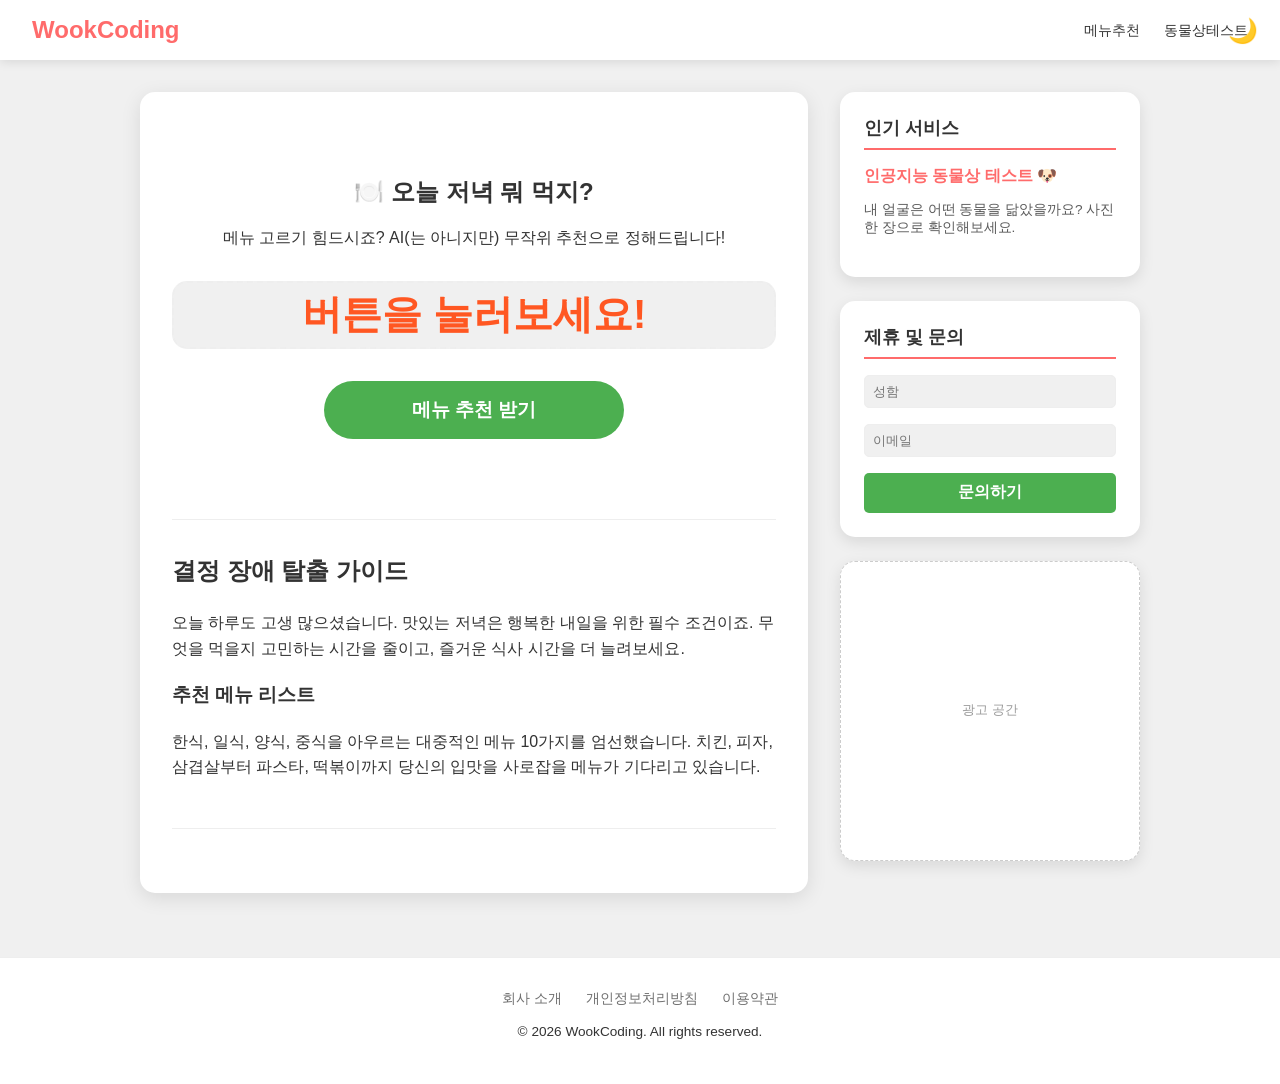
<file: index.html>
<!doctype html>
<html lang="ko">
<head>
  <!-- Google tag (gtag.js) -->
  <script async src="https://www.googletagmanager.com/gtag/js?id=G-76QDKRQXMP"></script>
  <script>
    window.dataLayer = window.dataLayer || [];
    function gtag(){dataLayer.push(arguments);}
    gtag('js', new Date());

    gtag('config', 'G-76QDKRQXMP');
  </script>
  <!-- Microsoft Clarity -->
  <script type="text/javascript">
      (function(c,l,a,r,i,t,y){
          c[a]=c[a]||function(){(c[a].q=c[a].q||[]).push(arguments)};
          t=l.createElement(r);t.async=1;t.src="https://www.clarity.ms/tag/"+i;
          y=l.getElementsByTagName(r)[0];y.parentNode.insertBefore(t,y);
      })(window, document, "clarity", "script", "wlav4t1hka");
  </script>
  <meta charset="UTF-8" />
  <meta name="viewport" content="width=device-width, initial-scale=1.0" />
  <meta name="google-adsense-account" content="ca-pub-8767980338542086">
  <meta name="description" content="오늘 저녁 뭐 먹지? 고민될 때 버튼 하나로 해결하는 저녁 메뉴 추천 서비스입니다.">
  <title>WookCoding - 오늘 저녁 메뉴 추천</title>
  <script async src="https://pagead2.googlesyndication.com/pagead/js/adsbygoogle.js?client=ca-pub-8767980338542086"
     crossorigin="anonymous"></script>
  <link href='style.css' rel='stylesheet'>
  <style>
    /* Navigation Bar */
    .navbar {
      display: flex;
      justify-content: space-between;
      align-items: center;
      padding: 1rem 2rem;
      background-color: var(--container-bg);
      box-shadow: 0 2px 10px var(--shadow-color);
      position: sticky;
      top: 0;
      z-index: 1000;
    }
    .nav-logo {
      font-size: 1.5rem;
      font-weight: bold;
      color: #ff6b6b;
      text-decoration: none;
    }
    .nav-links {
      display: flex;
      gap: 1.5rem;
      align-items: center;
    }
    .nav-links a {
      text-decoration: none;
      color: var(--text-color);
      font-weight: 500;
      font-size: 0.9rem;
      transition: color 0.2s;
    }
    .nav-links a:hover {
      color: #ff6b6b;
    }
    
    /* Layout Adjustments */
    body {
      display: block;
      min-height: 100vh;
    }
    .main-wrapper {
      max-width: 1000px;
      margin: 2rem auto;
      padding: 0 1rem;
      display: grid;
      grid-template-columns: 1fr 300px;
      gap: 2rem;
    }
    @media (max-width: 768px) {
      .main-wrapper {
        grid-template-columns: 1fr;
      }
    }
    
    .content-area {
      background-color: var(--container-bg);
      padding: 2rem;
      border-radius: 15px;
      box-shadow: 0 5px 20px var(--shadow-color);
    }
    
    .sidebar {
      display: flex;
      flex-direction: column;
      gap: 1.5rem;
    }
    .sidebar-widget {
      background-color: var(--container-bg);
      padding: 1.5rem;
      border-radius: 15px;
      box-shadow: 0 5px 15px var(--shadow-color);
    }
    .sidebar-widget h3 {
      margin-top: 0;
      font-size: 1.1rem;
      margin-bottom: 1rem;
      border-bottom: 2px solid #ff6b6b;
      padding-bottom: 0.5rem;
    }
    
    /* Footer */
    footer {
      background-color: var(--container-bg);
      padding: 2rem;
      margin-top: 4rem;
      text-align: center;
      font-size: 0.85rem;
      border-top: 1px solid var(--number-bg);
    }
    .footer-links {
      margin-bottom: 1rem;
      display: flex;
      justify-content: center;
      gap: 1.5rem;
    }
    .footer-links a {
      text-decoration: none;
      color: var(--text-color);
      opacity: 0.7;
    }
    
    /* Menu Recommender Styles */
    .menu-section {
      text-align: center;
      padding: 2rem 0;
    }
    #menu-display {
      font-size: 2.5rem;
      font-weight: bold;
      margin: 2rem 0;
      color: #ff5722;
      min-height: 4rem;
      display: flex;
      align-items: center;
      justify-content: center;
      border: 2px dashed var(--number-bg);
      border-radius: 15px;
      background-color: var(--bg-color);
    }
    
    #recommend-btn {
        width: 100%;
        max-width: 300px;
        padding: 1rem;
        font-size: 1.2rem;
        background-color: #4CAF50;
        color: white;
        border: none;
        border-radius: 50px;
        cursor: pointer;
        font-weight: 600;
        transition: transform 0.2s, background-color 0.2s;
    }
    #recommend-btn:hover {
        background-color: #45a049;
        transform: scale(1.05);
    }
  </style>
</head>
<body>
  <nav class="navbar">
    <a href="index.html" class="nav-logo">WookCoding</a>
    <div class="nav-links">
      <a href="index.html">메뉴추천</a>
      <a href="animal-test.html">동물상테스트</a>
      <button id="theme-toggle" class="theme-toggle" aria-label="Toggle dark mode">🌙</button>
    </div>
  </nav>

  <div class="main-wrapper">
    <main class="content-area">
      <section class="menu-section">
        <h1>🍽️ 오늘 저녁 뭐 먹지?</h1>
        <p>메뉴 고르기 힘드시죠? AI(는 아니지만) 무작위 추천으로 정해드립니다!</p>
        
        <div id="menu-display">버튼을 눌러보세요!</div>
        <button id="recommend-btn">메뉴 추천 받기</button>
      </section>

      <article style="margin-top: 3rem; text-align: left; line-height: 1.6;">
        <hr>
        <h2>결정 장애 탈출 가이드</h2>
        <p>오늘 하루도 고생 많으셨습니다. 맛있는 저녁은 행복한 내일을 위한 필수 조건이죠. 무엇을 먹을지 고민하는 시간을 줄이고, 즐거운 식사 시간을 더 늘려보세요.</p>
        <h3>추천 메뉴 리스트</h3>
        <p>한식, 일식, 양식, 중식을 아우르는 대중적인 메뉴 10가지를 엄선했습니다. 치킨, 피자, 삼겹살부터 파스타, 떡볶이까지 당신의 입맛을 사로잡을 메뉴가 기다리고 있습니다.</p>
      </article>

      <div class="comments-section">
        <hr>
        <div id="disqus_thread"></div>
      </div>
    </main>

    <aside class="sidebar">
      <div class="sidebar-widget">
        <h3>인기 서비스</h3>
        <ul style="list-style: none; padding: 0;">
          <li style="margin-bottom: 0.8rem;"><a href="animal-test.html" style="text-decoration: none; color: #ff6b6b; font-weight: bold;">인공지능 동물상 테스트 🐶</a></li>
          <li><p style="font-size: 0.85rem; opacity: 0.8;">내 얼굴은 어떤 동물을 닮았을까요? 사진 한 장으로 확인해보세요.</p></li>
        </ul>
      </div>

      <div class="sidebar-widget">
        <h3>제휴 및 문의</h3>
        <form action="https://formspree.io/f/xgodvvnv" method="POST" id="partnership-form">
          <div class="form-group" style="margin-bottom: 1rem;">
            <input type="text" name="name" required placeholder="성함" style="width: 100%; padding: 0.5rem; border-radius: 5px; border: 1px solid var(--number-bg); background: var(--bg-color); color: var(--text-color);">
          </div>
          <div class="form-group" style="margin-bottom: 1rem;">
            <input type="email" name="_replyto" required placeholder="이메일" style="width: 100%; padding: 0.5rem; border-radius: 5px; border: 1px solid var(--number-bg); background: var(--bg-color); color: var(--text-color);">
          </div>
          <button type="submit" id="submit-btn" style="width: 100%; padding: 0.6rem; background: var(--btn-bg); color: white; border: none; border-radius: 5px; cursor: pointer;">문의하기</button>
        </form>
      </div>
      
      <div class="sidebar-widget" style="min-height: 250px; display: flex; align-items: center; justify-content: center; border: 1px dashed #ccc;">
        <p style="font-size: 0.8rem; color: #999;">광고 공간</p>
      </div>
    </aside>
  </div>

  <footer>
    <div class="footer-links">
      <a href="about.html">회사 소개</a>
      <a href="privacy.html">개인정보처리방침</a>
      <a href="terms.html">이용약관</a>
    </div>
    <p>&copy; 2026 WookCoding. All rights reserved.</p>
  </footer>

  <script defer type="text/javascript" src="menu.js"></script>
  <script>
      (function() {
      var d = document, s = d.createElement('script');
      s.src = 'https://productbuilder-myjgdia0g9.disqus.com/embed.js';
      s.setAttribute('data-timestamp', +new Date());
      (d.head || d.body).appendChild(s);
      })();
  </script>
</body>
</html>
</file>
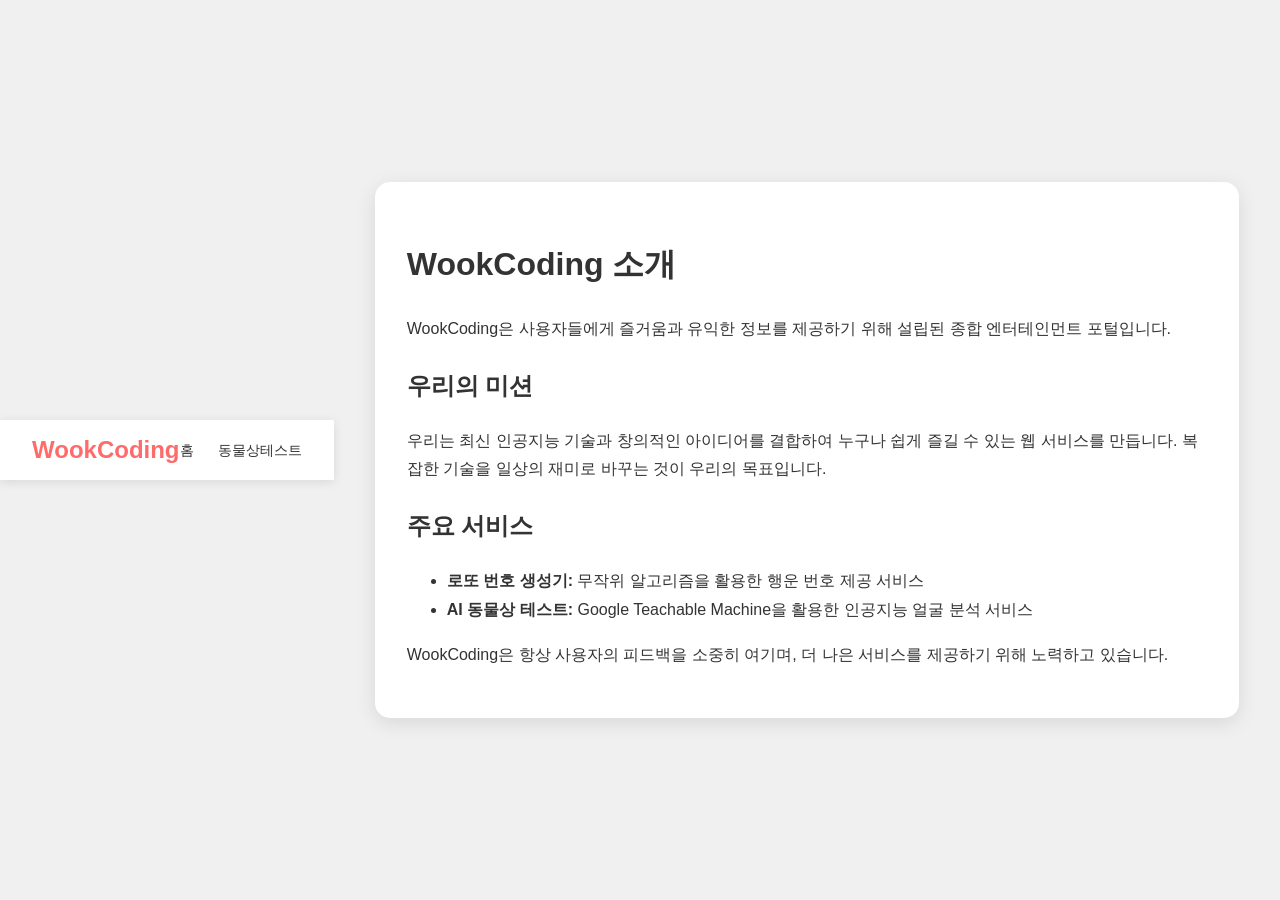
<file: about.html>
<!doctype html>
<html lang="ko">
<head>
  <!-- Google tag (gtag.js) -->
  <script async src="https://www.googletagmanager.com/gtag/js?id=G-76QDKRQXMP"></script>
  <script>
    window.dataLayer = window.dataLayer || [];
    function gtag(){dataLayer.push(arguments);}
    gtag('js', new Date());

    gtag('config', 'G-76QDKRQXMP');
  </script>
  <!-- Microsoft Clarity -->
  <script type="text/javascript">
      (function(c,l,a,r,i,t,y){
          c[a]=c[a]||function(){(c[a].q=c[a].q||[]).push(arguments)};
          t=l.createElement(r);t.async=1;t.src="https://www.clarity.ms/tag/"+i;
          y=l.getElementsByTagName(r)[0];y.parentNode.insertBefore(t,y);
      })(window, document, "clarity", "script", "wlav4t1hka");
  </script>
  <meta charset="UTF-8" />
  <meta name="viewport" content="width=device-width, initial-scale=1.0" />
  <meta name="google-adsense-account" content="ca-pub-8767980338542086">
  <title>회사 소개 - WookCoding</title>
  <link href='style.css' rel='stylesheet'>
  <style>
    .navbar { display: flex; justify-content: space-between; align-items: center; padding: 1rem 2rem; background-color: var(--container-bg); box-shadow: 0 2px 10px var(--shadow-color); }
    .nav-logo { font-size: 1.5rem; font-weight: bold; color: #ff6b6b; text-decoration: none; }
    .nav-links { display: flex; gap: 1.5rem; align-items: center; }
    .nav-links a { text-decoration: none; color: var(--text-color); font-weight: 500; font-size: 0.9rem; }
    .page-content { max-width: 800px; margin: 3rem auto; padding: 2rem; background-color: var(--container-bg); border-radius: 15px; box-shadow: 0 5px 20px var(--shadow-color); line-height: 1.8; }
  </style>
</head>
<body>
  <nav class="navbar">
    <a href="index.html" class="nav-logo">WookCoding</a>
    <div class="nav-links">
      <a href="index.html">홈</a>
      <a href="animal-test.html">동물상테스트</a>
    </div>
  </nav>
  <div class="page-content">
    <h1>WookCoding 소개</h1>
    <p>WookCoding은 사용자들에게 즐거움과 유익한 정보를 제공하기 위해 설립된 종합 엔터테인먼트 포털입니다.</p>
    <h2>우리의 미션</h2>
    <p>우리는 최신 인공지능 기술과 창의적인 아이디어를 결합하여 누구나 쉽게 즐길 수 있는 웹 서비스를 만듭니다. 복잡한 기술을 일상의 재미로 바꾸는 것이 우리의 목표입니다.</p>
    <h2>주요 서비스</h2>
    <ul>
      <li><strong>로또 번호 생성기:</strong> 무작위 알고리즘을 활용한 행운 번호 제공 서비스</li>
      <li><strong>AI 동물상 테스트:</strong> Google Teachable Machine을 활용한 인공지능 얼굴 분석 서비스</li>
    </ul>
    <p>WookCoding은 항상 사용자의 피드백을 소중히 여기며, 더 나은 서비스를 제공하기 위해 노력하고 있습니다.</p>
  </div>
</body>
</html>
</file>
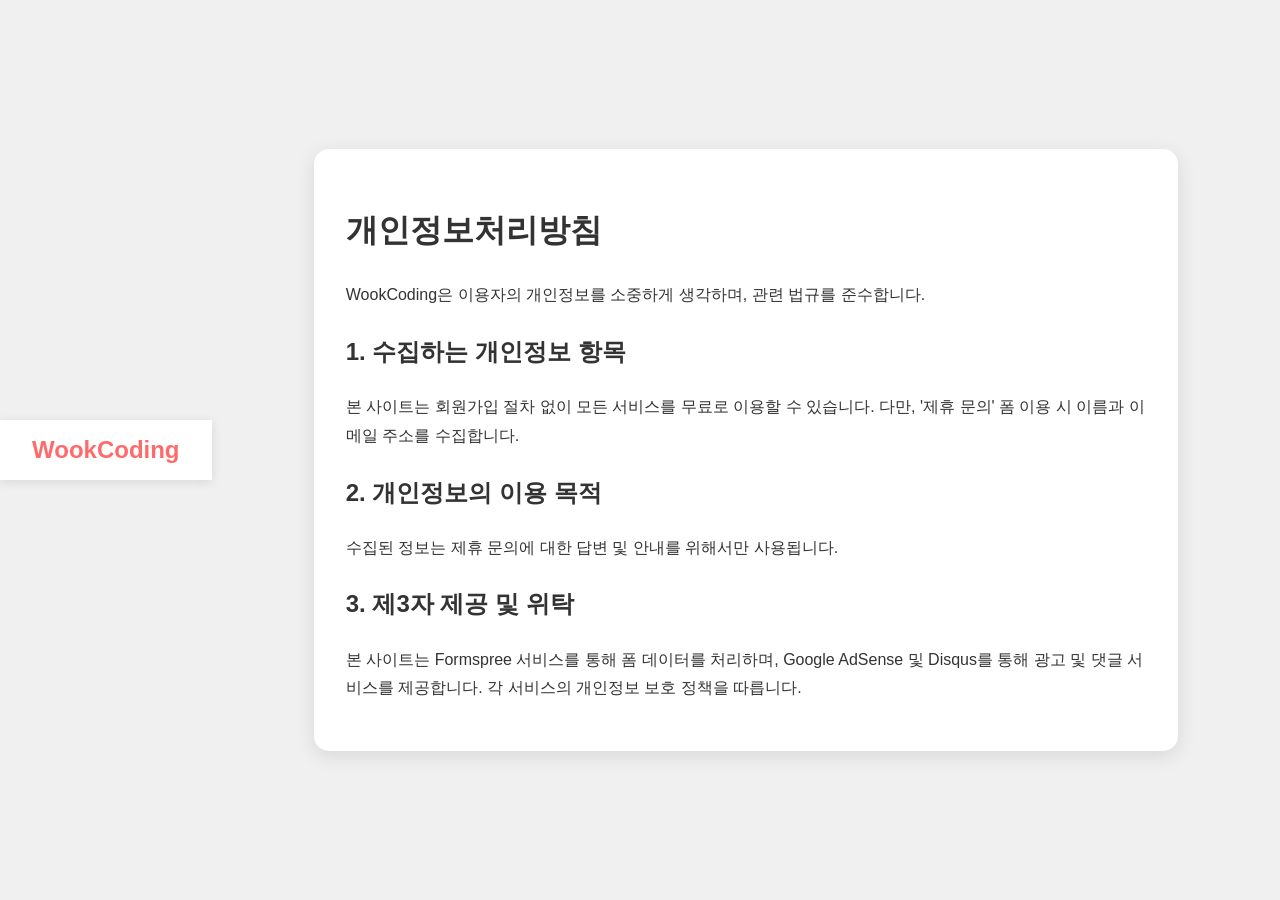
<file: privacy.html>
<!doctype html>
<html lang="ko">
<head>
  <!-- Google tag (gtag.js) -->
  <script async src="https://www.googletagmanager.com/gtag/js?id=G-76QDKRQXMP"></script>
  <script>
    window.dataLayer = window.dataLayer || [];
    function gtag(){dataLayer.push(arguments);}
    gtag('js', new Date());

    gtag('config', 'G-76QDKRQXMP');
  </script>
  <!-- Microsoft Clarity -->
  <script type="text/javascript">
      (function(c,l,a,r,i,t,y){
          c[a]=c[a]||function(){(c[a].q=c[a].q||[]).push(arguments)};
          t=l.createElement(r);t.async=1;t.src="https://www.clarity.ms/tag/"+i;
          y=l.getElementsByTagName(r)[0];y.parentNode.insertBefore(t,y);
      })(window, document, "clarity", "script", "wlav4t1hka");
  </script>
  <meta charset="UTF-8" />
  <meta name="viewport" content="width=device-width, initial-scale=1.0" />
  <title>개인정보처리방침 - WookCoding</title>
  <link href='style.css' rel='stylesheet'>
  <style>
    .navbar { display: flex; justify-content: space-between; align-items: center; padding: 1rem 2rem; background-color: var(--container-bg); box-shadow: 0 2px 10px var(--shadow-color); }
    .nav-logo { font-size: 1.5rem; font-weight: bold; color: #ff6b6b; text-decoration: none; }
    .page-content { max-width: 800px; margin: 3rem auto; padding: 2rem; background-color: var(--container-bg); border-radius: 15px; box-shadow: 0 5px 20px var(--shadow-color); line-height: 1.8; text-align: left; }
  </style>
</head>
<body>
  <nav class="navbar">
    <a href="index.html" class="nav-logo">WookCoding</a>
  </nav>
  <div class="page-content">
    <h1>개인정보처리방침</h1>
    <p>WookCoding은 이용자의 개인정보를 소중하게 생각하며, 관련 법규를 준수합니다.</p>
    <h2>1. 수집하는 개인정보 항목</h2>
    <p>본 사이트는 회원가입 절차 없이 모든 서비스를 무료로 이용할 수 있습니다. 다만, '제휴 문의' 폼 이용 시 이름과 이메일 주소를 수집합니다.</p>
    <h2>2. 개인정보의 이용 목적</h2>
    <p>수집된 정보는 제휴 문의에 대한 답변 및 안내를 위해서만 사용됩니다.</p>
    <h2>3. 제3자 제공 및 위탁</h2>
    <p>본 사이트는 Formspree 서비스를 통해 폼 데이터를 처리하며, Google AdSense 및 Disqus를 통해 광고 및 댓글 서비스를 제공합니다. 각 서비스의 개인정보 보호 정책을 따릅니다.</p>
  </div>
</body>
</html>
</file>
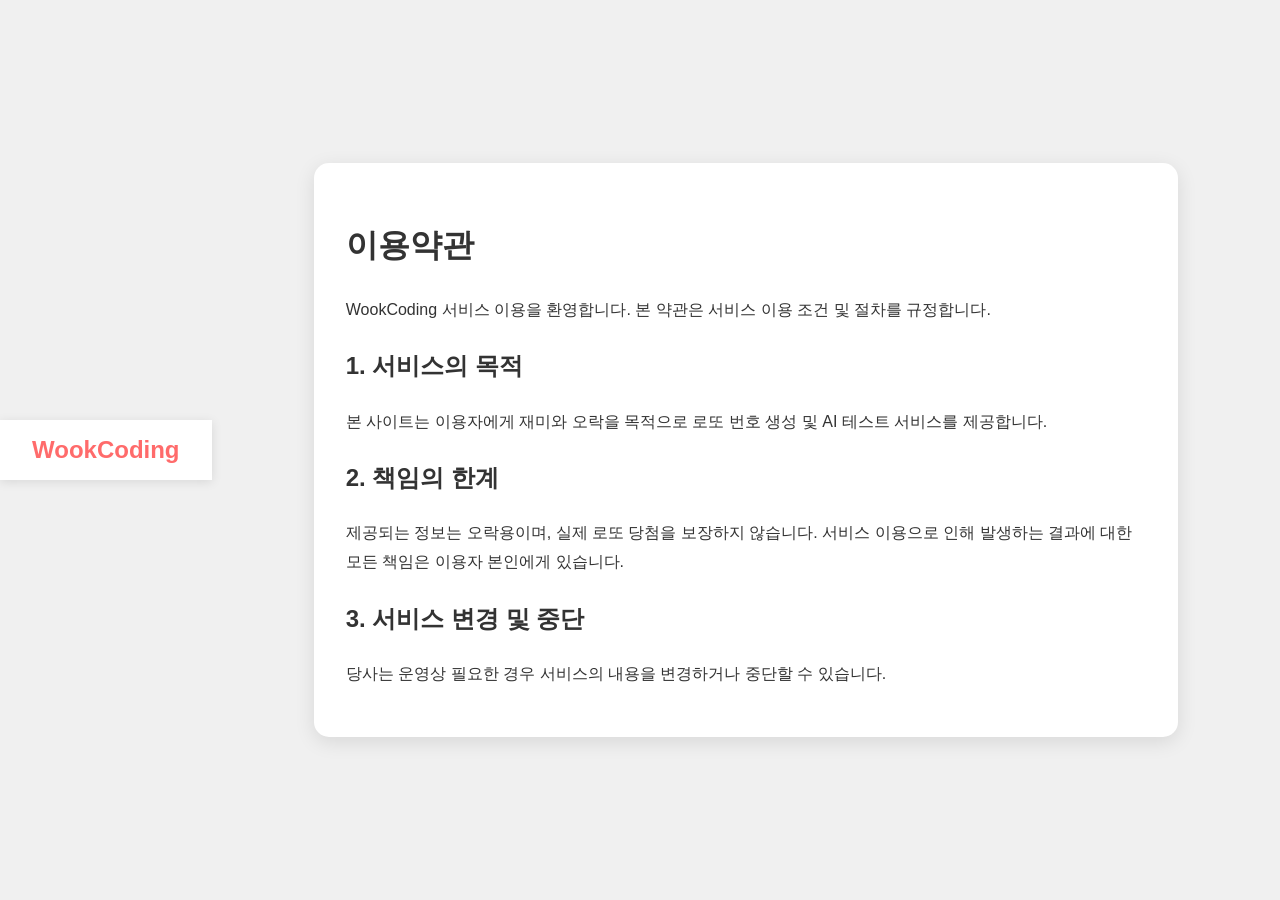
<file: terms.html>
<!doctype html>
<html lang="ko">
<head>
  <!-- Google tag (gtag.js) -->
  <script async src="https://www.googletagmanager.com/gtag/js?id=G-76QDKRQXMP"></script>
  <script>
    window.dataLayer = window.dataLayer || [];
    function gtag(){dataLayer.push(arguments);}
    gtag('js', new Date());

    gtag('config', 'G-76QDKRQXMP');
  </script>
  <!-- Microsoft Clarity -->
  <script type="text/javascript">
      (function(c,l,a,r,i,t,y){
          c[a]=c[a]||function(){(c[a].q=c[a].q||[]).push(arguments)};
          t=l.createElement(r);t.async=1;t.src="https://www.clarity.ms/tag/"+i;
          y=l.getElementsByTagName(r)[0];y.parentNode.insertBefore(t,y);
      })(window, document, "clarity", "script", "wlav4t1hka");
  </script>
  <meta charset="UTF-8" />
  <meta name="viewport" content="width=device-width, initial-scale=1.0" />
  <title>이용약관 - WookCoding</title>
  <link href='style.css' rel='stylesheet'>
  <style>
    .navbar { display: flex; justify-content: space-between; align-items: center; padding: 1rem 2rem; background-color: var(--container-bg); box-shadow: 0 2px 10px var(--shadow-color); }
    .nav-logo { font-size: 1.5rem; font-weight: bold; color: #ff6b6b; text-decoration: none; }
    .page-content { max-width: 800px; margin: 3rem auto; padding: 2rem; background-color: var(--container-bg); border-radius: 15px; box-shadow: 0 5px 20px var(--shadow-color); line-height: 1.8; text-align: left; }
  </style>
</head>
<body>
  <nav class="navbar">
    <a href="index.html" class="nav-logo">WookCoding</a>
  </nav>
  <div class="page-content">
    <h1>이용약관</h1>
    <p>WookCoding 서비스 이용을 환영합니다. 본 약관은 서비스 이용 조건 및 절차를 규정합니다.</p>
    <h2>1. 서비스의 목적</h2>
    <p>본 사이트는 이용자에게 재미와 오락을 목적으로 로또 번호 생성 및 AI 테스트 서비스를 제공합니다.</p>
    <h2>2. 책임의 한계</h2>
    <p>제공되는 정보는 오락용이며, 실제 로또 당첨을 보장하지 않습니다. 서비스 이용으로 인해 발생하는 결과에 대한 모든 책임은 이용자 본인에게 있습니다.</p>
    <h2>3. 서비스 변경 및 중단</h2>
    <p>당사는 운영상 필요한 경우 서비스의 내용을 변경하거나 중단할 수 있습니다.</p>
  </div>
</body>
</html>
</file>
<file: style.css>
:root {
    --bg-color: #f0f0f0;
    --container-bg: #ffffff;
    --text-color: #333333;
    --number-bg: #eeeeee;
    --btn-bg: #4CAF50;
    --btn-hover: #45a049;
    --shadow-color: rgba(0, 0, 0, 0.1);
}

body.dark-mode {
    --bg-color: #1a1a1a;
    --container-bg: #2d2d2d;
    --text-color: #f0f0f0;
    --number-bg: #404040;
    --btn-bg: #2e7d32;
    --btn-hover: #1b5e20;
    --shadow-color: rgba(0, 0, 0, 0.5);
}

body {
    font-family: 'Segoe UI', Tahoma, Geneva, Verdana, sans-serif;
    display: flex;
    justify-content: center;
    align-items: center;
    min-height: 100vh;
    background-color: var(--bg-color);
    color: var(--text-color);
    margin: 0;
    transition: background-color 0.3s, color 0.3s;
}

.container {
    position: relative;
    text-align: center;
    padding: 3rem 2rem;
    background-color: var(--container-bg);
    border-radius: 15px;
    box-shadow: 0 10px 30px var(--shadow-color);
    width: 90%;
    max-width: 450px;
    transition: background-color 0.3s, box-shadow 0.3s;
}

.theme-toggle {
    position: absolute;
    top: 1rem;
    right: 1rem;
    background: none;
    border: none;
    font-size: 1.5rem;
    cursor: pointer;
    color: var(--text-color);
    transition: transform 0.3s ease;
}

.theme-toggle:hover {
    transform: rotate(20deg);
}

.lotto-numbers {
    display: flex;
    justify-content: center;
    gap: 0.8rem;
    margin: 2.5rem 0;
}

.number {
    width: 55px;
    height: 55px;
    border-radius: 50%;
    background-color: var(--number-bg);
    display: flex;
    justify-content: center;
    align-items: center;
    font-size: 1.4rem;
    font-weight: bold;
    box-shadow: inset 0 2px 5px var(--shadow-color);
    transition: background-color 0.3s;
}

#generate-btn {
    padding: 0.8rem 2rem;
    font-size: 1.1rem;
    background-color: var(--btn-bg);
    color: white;
    border: none;
    border-radius: 30px;
    cursor: pointer;
    font-weight: 600;
    box-shadow: 0 4px 15px rgba(0, 0, 0, 0.2);
    transition: background-color 0.3s, transform 0.1s;
}

#generate-btn:hover {
    background-color: var(--btn-hover);
    transform: translateY(-2px);
}

#generate-btn:active {
    transform: translateY(0);
}

/* Partnership Form Styles */
.partnership-section {
    margin-top: 3rem;
    text-align: left;
}

hr {
    border: none;
    border-top: 1px solid var(--number-bg);
    margin-bottom: 2rem;
}

.partnership-section h2 {
    text-align: center;
    margin-bottom: 1.5rem;
    font-size: 1.5rem;
}

.form-group {
    margin-bottom: 1.2rem;
}

.form-group label {
    display: block;
    margin-bottom: 0.5rem;
    font-weight: 600;
    font-size: 0.9rem;
}

.form-group input, 
.form-group textarea {
    width: 100%;
    padding: 0.8rem;
    border: 1px solid var(--number-bg);
    border-radius: 8px;
    background-color: var(--bg-color);
    color: var(--text-color);
    font-family: inherit;
    box-sizing: border-box;
    transition: border-color 0.3s, box-shadow 0.3s;
}

.form-group input:focus, 
.form-group textarea:focus {
    outline: none;
    border-color: var(--btn-bg);
    box-shadow: 0 0 0 3px rgba(76, 175, 80, 0.2);
}

.form-group textarea {
    height: 100px;
    resize: vertical;
}

#submit-btn {
    width: 100%;
    padding: 0.8rem;
    background-color: var(--btn-bg);
    color: white;
    border: none;
    border-radius: 8px;
    font-size: 1rem;
    font-weight: 600;
    cursor: pointer;
    transition: background-color 0.3s, transform 0.1s;
}

#submit-btn:hover {
    background-color: var(--btn-hover);
}

#submit-btn:active {
    transform: scale(0.98);
}

/* Comments Section Styles */
.comments-section {
    margin-top: 3rem;
}
</file>
